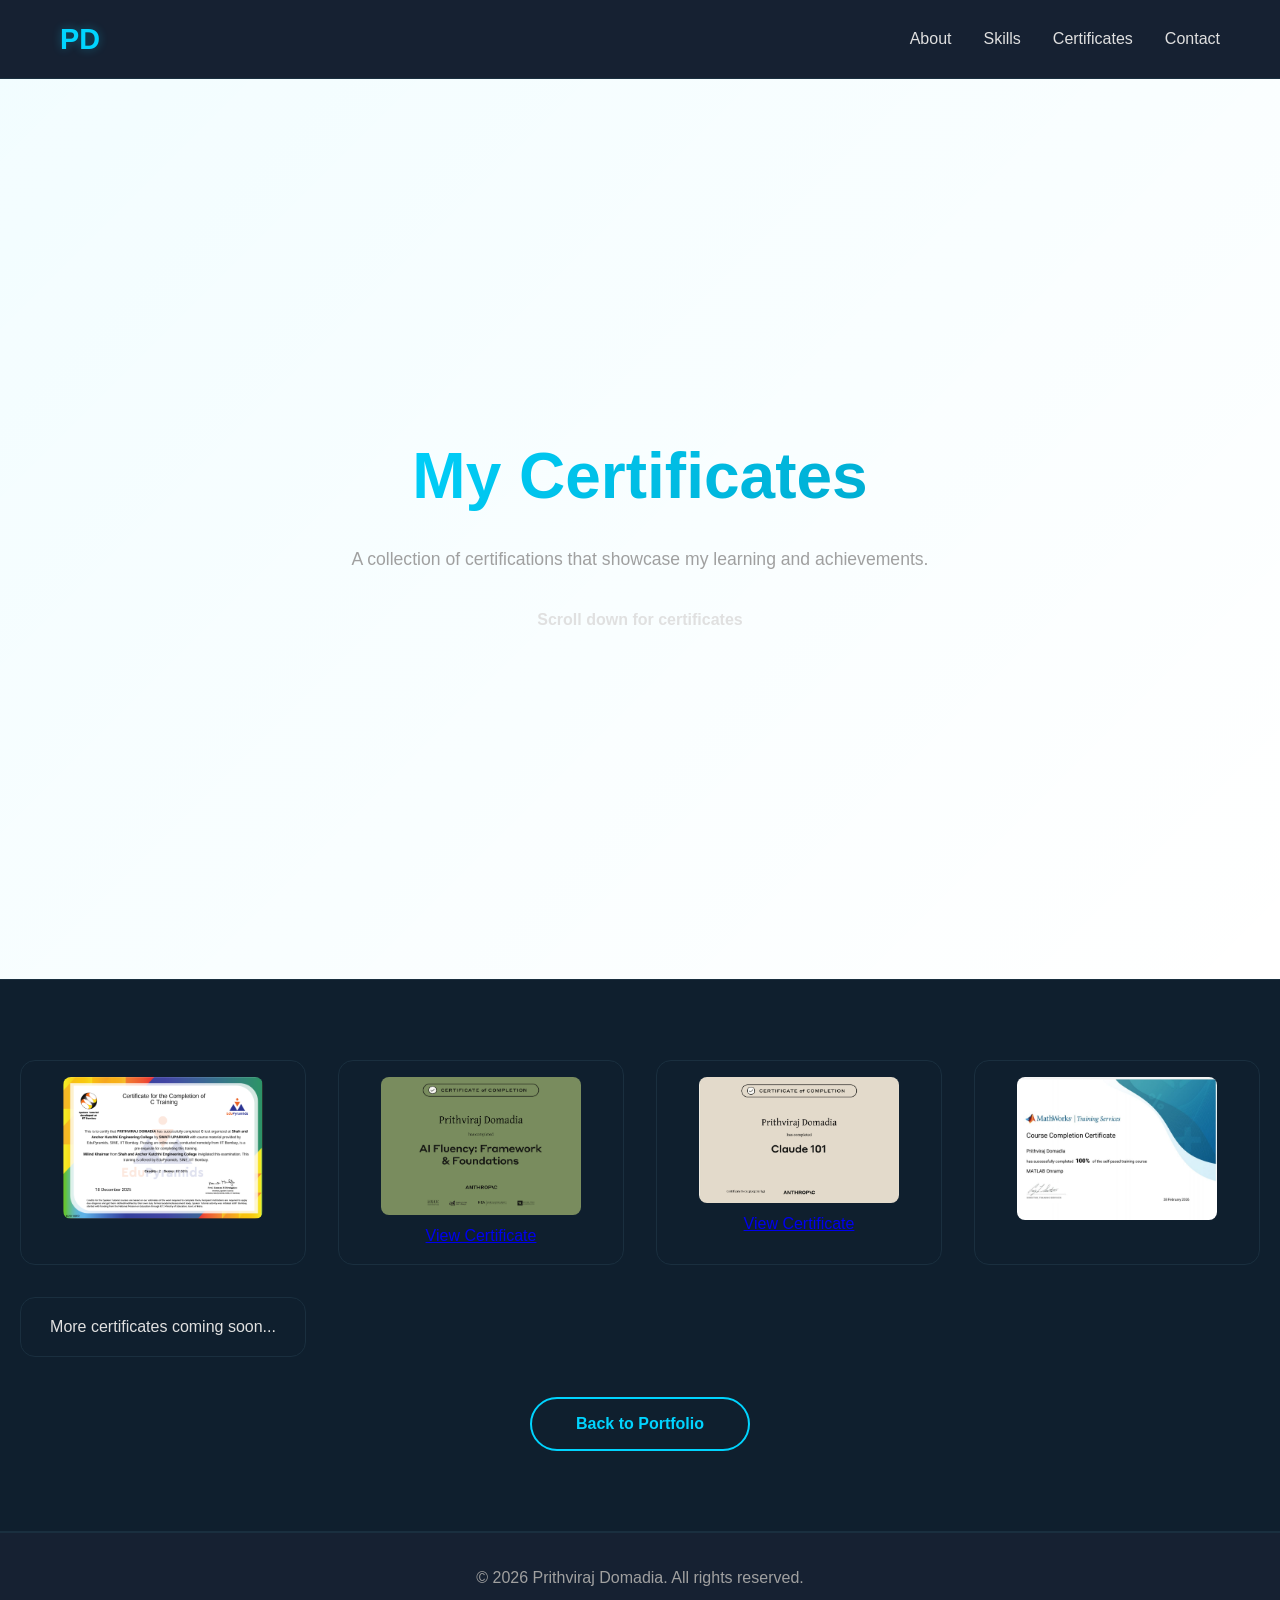
<file: certificate.html>
<!DOCTYPE html>
<html lang="en">
<head>
    <meta charset="UTF-8">
    <meta name="viewport" content="width=device-width, initial-scale=1.0">
    <title>Certificates - Prithviraj Domadia</title>
    <link rel="stylesheet" href="styles.css">
    <link rel="stylesheet" href="https://cdnjs.cloudflare.com/ajax/libs/font-awesome/6.4.0/css/all.min.css">
</head>
<body>
    <nav class="navbar">
        <div class="nav-container">
            <div class="logo">PD</div>
            <ul class="nav-menu">
                <li><a href="index.html#about" class="nav-link">About</a></li>
                <li><a href="index.html#skills" class="nav-link">Skills</a></li>
                <li><a href="index.html#certificates" class="nav-link">Certificates</a></li>
                <li><a href="index.html#contact" class="nav-link">Contact</a></li>
            </ul>
        </div>
    </nav>

    <section class="hero">
        <div class="hero-content">
            <h1 class="hero-title">My Certificates</h1>
            <p class="hero-description">A collection of certifications that showcase my learning and achievements.</p>
            <p><h4>Scroll down for certificates</h4></p>
        </div>
    </section>

   <section class="certificates">      
            <div class="certificates-grid">
                <div class="certificate-card">
                    <a href="#img1">
                    <img src="certi1.png"  class="certificate-icon" alt="Certificate 1">
                </a>
                </div>
                <div class="certificate-card" id="certi4">
                    <a href="#img2">
                        <img src="certi2.png" class="certificate-icon" alt="Certificate 2">
                        <p><a href="https://verify.skilljar.com/c/j4guhr25rco7" target="_blank" rel="noopener noreferrer">View Certificate</a></p>
                    </a>
                </div>
                <div class="certificate-card" id="certi3">
                    <a href="#img3">
                    <img src="certi3.png" class="certificate-icon" alt="Certificate 3">
                    <p><a href="https://verify.skilljar.com/c/uq5pzp3xvbgj" target="_blank" rel="noopener noreferrer">View Certificate</a></p>
                </a>
                </div>
               <div class="certificate-card">
                    <a href="#img4">
                    <img src="certi4.png"  class="certificate-icon" alt="Certificate 4">
                </a>
                </div>
                <div class="certificate-card">
                    <p>More certificates coming soon...</p>
                </div>
            </div>
            <div id="img1" class="lightbox">
                <a href="#!" class="lightbox-close"></a>
                <div class="lightbox-content">
                    <img src="certi1.png">
                </div>
            </div>

            <div id="img2" class="lightbox">
                <a href="#!" class="lightbox-close"></a>
                <div class="lightbox-content">
                    <img src="certi2.png">
            </div>
            </div>
            <div id="img3" class="lightbox">
                <a href="#!" class="lightbox-close"></a>
                <div class="lightbox-content">
                    <img src="certi3.png">
                </div>
            </div>
       <div id="img4" class="lightbox">
                <a href="#!" class="lightbox-close"></a>
                <div class="lightbox-content">
                    <img src="certi4.png">
                </div>
            </div>
        </div>
            <div class="certificate-return">
                <a href="index.html" class="btn btn-secondary">Back to Portfolio</a>
            </div>
    </section>

    <footer class="footer">
        <div class="container">
            <p>&copy; 2026 Prithviraj Domadia. All rights reserved.</p>
        </div>
    </footer>
</body>
</html>
</file>
<file: styles.css>
/* ==================== VARIABLES & RESET ==================== */
:root {
    --primary-color: #00d4ff;
    --secondary-color: #0a1628;
    --text-color: #e0e0e0;
    --text-dark: #a0a0a0;
    --card-bg: #0f1f2e;
    --border-color: #1a2f3f;
    --transition: 0.3s ease;
}

* {
    margin: 0;
    padding: 0;
    box-sizing: border-box;
}

html {
    scroll-behavior: smooth;
}

body {
    font-family: 'Segoe UI', Tahoma, Geneva, Verdana, sans-serif;
    background: white;
    color: var(--text-color);
    line-height: 1.6;
    min-height: 100vh;
}

/* ==================== CONTAINER & LAYOUT ==================== */
.container {
    max-width: 1200px;
    margin: 0 auto;
    padding: 0 20px;
}

/* ==================== NAVIGATION ==================== */
.navbar {
    background: rgba(10, 22, 40, 0.95);
    backdrop-filter: blur(10px);
    position: sticky;
    top: 0;
    z-index: 100;
    border-bottom: 1px solid var(--border-color);
    padding: 1rem 0;
}

.nav-container {
    max-width: 1200px;
    margin: 0 auto;
    padding: 0 20px;
    display: flex;
    justify-content: space-between;
    align-items: center;
}

.logo {
    font-size: 1.8rem;
    font-weight: bold;
    color: var(--primary-color);
    text-shadow: 0 0 10px rgba(0, 212, 255, 0.3);
}

.nav-menu {
    display: flex;
    list-style: none;
    gap: 2rem;
}

.nav-link {
    color: var(--text-color);
    text-decoration: none;
    transition: color var(--transition);
    font-weight: 500;
}

.nav-link:hover {
    color: var(--primary-color);
}

/* ==================== HERO SECTION ==================== */
.hero {
    min-height: 100vh;
    display: flex;
    align-items: center;
    justify-content: center;
    padding: 60px 20px;
    background: linear-gradient(135deg, rgba(0, 212, 255, 0.05) 0%, rgba(10, 22, 40, 0) 100%);
}

.hero-content {
    text-align: center;
    max-width: 700px;
    animation: fadeInUp 0.8s ease;
}
.hero-image-container {
    margin-bottom: 20px; 
}

.hero-profile-img {
    width: 250px;        
    height: 230px;        
    border-radius: 50%;  
    object-fit: cover;   
    border: 3px solid #fff; 
    box-shadow: 0 4px 10px rgba(0,0,0,0.2); 
}

.hero-title {
    font-size: 4rem;
    font-weight: 700;
    margin-bottom: 1rem;
    background: linear-gradient(135deg, var(--primary-color) 0%, #00a8cc 100%);
    -webkit-background-clip: text;
    -webkit-text-fill-color: transparent;
    background-clip: text;
}

.hero-subtitle {
    font-size: 1.5rem;
    color: var(--primary-color);
    margin-bottom: 1rem;
    font-weight: 500;
}

.hero-description {
    font-size: 1.1rem;
    color: var(--text-dark);
    margin-bottom: 2rem;
    line-height: 1.8;
}

.hero-buttons {
    display: flex;
    gap: 1rem;
    justify-content: center;
    flex-wrap: wrap;
}

/* ==================== BUTTONS ==================== */
.btn {
    padding: 12px 30px;
    border-radius: 50px;
    text-decoration: none;
    font-weight: 600;
    transition: all var(--transition);
    border: 2px solid;
    cursor: pointer;
    display: inline-block;
}

.btn-primary {
    background: var(--primary-color);
    color: var(--secondary-color);
    border-color: var(--primary-color);
}

.btn-primary:hover {
    transform: translateY(-3px);
    box-shadow: 0 10px 25px rgba(0, 212, 255, 0.3);
}

.btn-secondary {
    background: transparent;
    color: var(--primary-color);
    border-color: var(--primary-color);
}

.btn-secondary:hover {
    background: var(--primary-color);
    color: var(--secondary-color);
    transform: translateY(-3px);
}

/* ==================== ABOUT SECTION ==================== */
.about {
    padding: 80px 20px;
    background: var(--card-bg);
    border-top: 1px solid var(--border-color);
    border-bottom: 1px solid var(--border-color);
}

.section-title {
    font-size: 2.5rem;
    margin-bottom: 3rem;
    text-align: center;
    color: var(--primary-color);
    position: relative;
    display: inline-block;
    width: 100%;
}

.section-title::after {
    content: '';
    position: absolute;
    bottom: -15px;
    left: 50%;
    transform: translateX(-50%);
    width: 100px;
    height: 3px;
    background: var(--primary-color);
    border-radius: 2px;
}

.about-content {
    max-width: 700px;
    margin: 0 auto;
    text-align: center;
}

.about-content p {
    font-size: 1.1rem;
    color: var(--text-dark);
    margin-bottom: 1.5rem;
    line-height: 1.8;
}

/* ==================== SKILLS SECTION ==================== */
.skills {
    padding: 80px 20px;
}

.skills-category {
    margin-bottom: 4rem;
}

.category-title {
    font-size: 1.8rem;
    color: var(--primary-color);
    margin-bottom: 2rem;
    text-align: center;
}

/* ==================== CERTIFICATES SECTION ==================== */
.certificates {
    padding: 80px 20px;
    background: var(--card-bg);
    border-top: 1px solid var(--border-color);
    border-bottom: 1px solid var(--border-color);
}

.certificates-content {
    text-align: center;
    max-width: 700px;
    margin: 0 auto;
}

.certificates-content p {
    font-size: 1.1rem;
    color: var(--text-dark);
    margin-bottom: 2rem;
    line-height: 1.8;
}

.certificates-grid {
    display: grid;
    grid-template-columns: repeat(4, 1fr);
    gap: 2rem;
    margin: 0 auto;
}

/* ==================== PROJECTS SECTION ==================== */
.projects {
    padding: 80px 20px;
    background: var(--card-bg);
    border-top: 1px solid var(--border-color);
    border-bottom: 1px solid var(--border-color);
}

.projects-grid {
    display: grid;
    grid-template-columns: repeat(auto-fit, minmax(280px, 1fr));
    gap: 2rem;
}

.project-card {
    background: rgba(255, 255, 255, 0.04);
    border: 1px solid var(--border-color);
    border-radius: 24px;
    overflow: hidden;
    transition: transform var(--transition), box-shadow var(--transition);
}

.project-card:hover {
    transform: translateY(-8px);
    box-shadow: 0 20px 45px rgba(0, 0, 0, 0.22);
}

.project-image {
    width: 100%;
    height: 220px;
    object-fit: cover;
    display: block;
}

.project-image-circle {
    width: 260px;
    height: 280px;
    border-radius: 50%;
    object-fit: cover;
    display: block;
    margin: 1.5rem auto 0;
    border: 4px solid rgba(0, 212, 255, 0.18);
    background: rgba(255, 255, 255, 0.06);
}

.project-card-body {
    padding: 1.75rem;
}

.project-badge {
    display: inline-block;
    margin-bottom: 1rem;
    padding: 0.4rem 0.9rem;
    border-radius: 999px;
    border: 1px solid rgba(0, 212, 255, 0.2);
    color: var(--primary-color);
    background: rgba(0, 212, 255, 0.08);
    font-size: 0.9rem;
    font-weight: 600;
}

.project-card h3 {
    font-size: 1.6rem;
    margin-bottom: 1rem;
}

.project-card p {
    color: var(--text-dark);
    margin-bottom: 1.25rem;
    line-height: 1.8;
}

.project-tags {
    display: flex;
    flex-wrap: wrap;
    gap: 0.65rem;
    margin-bottom: 1.25rem;
}

.project-tags span {
    background: rgba(255, 255, 255, 0.06);
    padding: 0.5rem 0.85rem;
    border-radius: 999px;
    font-size: 0.9rem;
    color: var(--text-color);
}

.project-links {
    display: flex;
    flex-wrap: wrap;
    gap: 1rem;
}

@media (max-width: 720px) {
    .hero-title {
        font-size: 3rem;
    }

    .project-card {
        border-radius: 20px;
    }
}


.certificate-card {
    background: var(--card-bg);
    padding: 1rem;
    border-radius: 15px;
    text-align: center;
    border: 1px solid var(--border-color);
    transition: all var(--transition);
}

.certificate-card:hover {
    transform: translateY(-5px);
    border-color: var(--primary-color);
    box-shadow: 0 10px 30px rgba(0, 212, 255, 0.2);
}

.certificate-icon {
    width: 200px;
    height: auto;
    max-width: 100%;
    border-radius: 8px;
    transition: transform var(--transition);
}

.certificate-card:hover .certificate-icon {
    transform: scale(1.05);
}

.lightbox {
    display: none; 
    position: fixed;
    z-index: 9999;
    top: 0;
    left: 0;
    width: 100%;
    height: 100%;
    background: rgba(0, 0, 0, 0.85);
}


.lightbox:target {
    display: flex;
    justify-content: center;
    align-items: center;
}


.lightbox-content img {
    max-width: 90%;
    max-height: 80vh;
    border: 3px solid white;
    box-shadow: 0 0 25px rgba(0,0,0,0.5);
    border-radius: 5px;
}

.lightbox-close {
    position: absolute;
    width: 100%;
    height: 100%;
    cursor: default;
}


.lightbox:target::after {
    content: "×";
    position: absolute;
    top: 20px;
    right: 30px;
    color: white;
    font-size: 50px;
    pointer-events: none; 
}


.certificate-icon {
    cursor: zoom-in;
    transition: transform 0.2s;
}

.certificate-icon:hover {
    transform: scale(1.05);
}

.certificate-return {
    text-align: center;
    margin-top: 2.5rem;
}

.certificates .btn {
    min-width: 220px;
}

.skills-grid {
    display: grid;
    grid-template-columns: repeat(auto-fit, minmax(150px, 1fr));
    gap: 2rem;
    max-width: 900px;
    margin: 0 auto;
}

.skill-card {
    background: var(--card-bg);
    padding: 2rem;
    border-radius: 15px;
    text-align: center;
    border: 1px solid var(--border-color);
    transition: all var(--transition);
    cursor: pointer;
}

.skill-card:hover {
    transform: translateY(-10px);
    border-color: var(--primary-color);
    box-shadow: 0 15px 40px rgba(0, 212, 255, 0.2);
}

.skill-card i {
    font-size: 3rem;
    color: var(--primary-color);
    margin-bottom: 1rem;
    display: block;
}

.skill-card img.skill-logo {
    width: 64px;
    height: 64px;
    object-fit: contain;
    margin-bottom: 1rem;
    display: inline-block;
}

.skill-logo.scikitlearn-logo {
    filter: invert(1) brightness(2);
}

.skill-card h4 {
    font-size: 1.2rem;
    color: var(--text-color);
}

/* ==================== CONTACT SECTION ==================== */
.contact {
    padding: 80px 20px;
    background: var(--card-bg);
    border-top: 1px solid var(--border-color);
}

.contact-content {
    text-align: center;
    max-width: 600px;
    margin: 0 auto;
}

.contact-content p {
    font-size: 1.1rem;
    color: var(--text-dark);
    margin-bottom: 2rem;
}

.social-links {
    display: flex;
    justify-content: center;
    gap: 2rem;
    flex-wrap: wrap;
}

.social-link {
    display: flex;
    align-items: center;
    gap: 0.5rem;
    padding: 12px 25px;
    background: transparent;
    border: 2px solid var(--primary-color);
    color: var(--primary-color);
    text-decoration: none;
    border-radius: 50px;
    transition: all var(--transition);
    font-weight: 600;
}

.social-link:hover {
    background: var(--primary-color);
    color: var(--secondary-color);
    transform: translateY(-3px);
    box-shadow: 0 10px 25px rgba(0, 212, 255, 0.3);
}

.social-link i {
    font-size: 1.3rem;
}

/* ==================== FOOTER ==================== */
.footer {
    background: rgba(10, 22, 40, 0.95);
    border-top: 1px solid var(--border-color);
    padding: 2rem 20px;
    text-align: center;
    color: var(--text-dark);
}

/* ==================== ANIMATIONS ==================== */
@keyframes fadeInUp {
    from {
        opacity: 0;
        transform: translateY(30px);
    }
    to {
        opacity: 1;
        transform: translateY(0);
    }
}

/* ==================== RESPONSIVE DESIGN ==================== */
@media (max-width: 768px) {
    .hero-title {
        font-size: 2.5rem;
    }

    .hero-subtitle {
        font-size: 1.2rem;
    }

    .hero-buttons {
        flex-direction: column;
    }

    .btn {
        width: 100%;
    }

    .nav-menu {
        gap: 1rem;
        font-size: 0.9rem;
    }

    .section-title {
        font-size: 2rem;
    }

    .skills-grid {
        grid-template-columns: repeat(2, 1fr);
        gap: 1.5rem;
    }

    .skill-card {
        padding: 1.5rem;
    }

    .skill-card i {
        font-size: 2rem;
    }

    .social-links {
        gap: 1rem;
    }

    .social-link {
        padding: 10px 15px;
        font-size: 0.9rem;
    }
}

@media (max-width: 480px) {
    .hero-title {
        font-size: 2rem;
    }

    .hero-subtitle {
        font-size: 1rem;
    }

    .nav-menu {
        gap: 0.5rem;
    }

    .skills-grid {
        grid-template-columns: 1fr;
    }

    .social-links {
        flex-direction: column;
    }

    .social-link {
        width: 100%;
        justify-content: center;
    }
}
</file>
